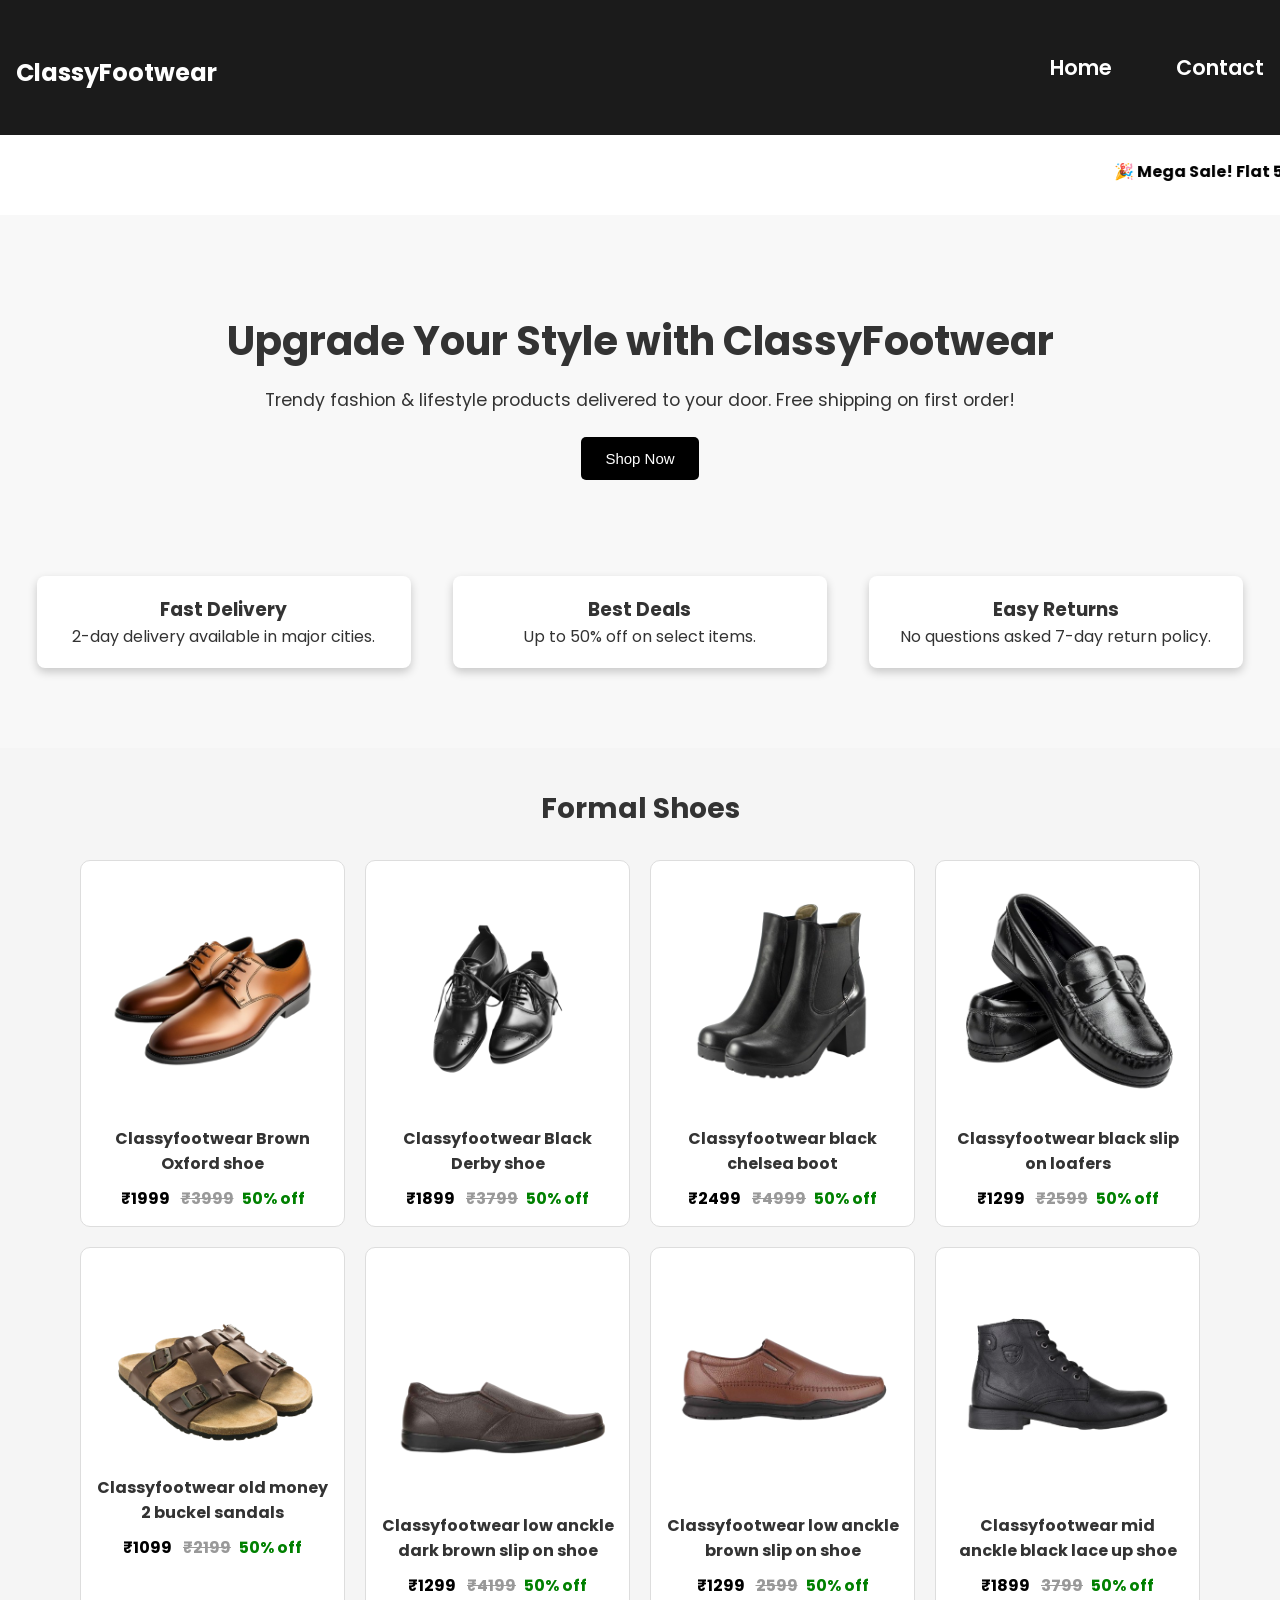
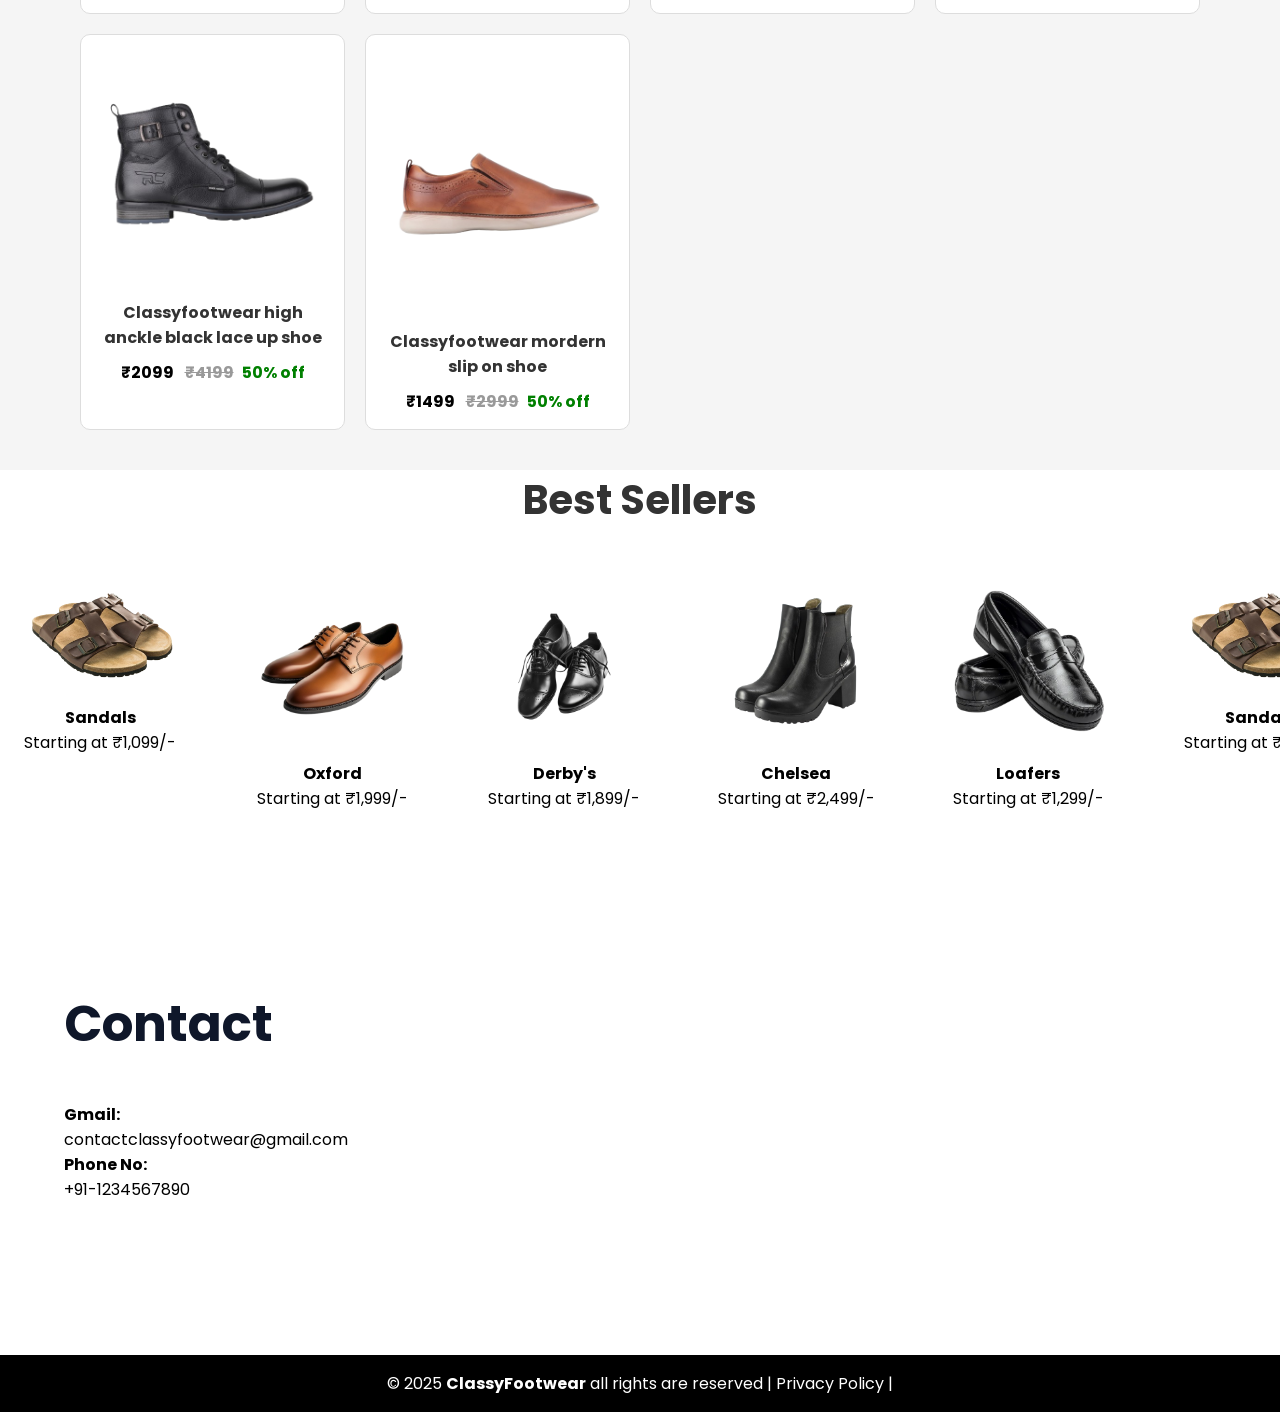
<file: Landingpage/index.html>
<!DOCTYPE html>
<html lang="en">
<head>
<meta charset="UTF-8" />
<meta name="viewport" content="width=device-width, initial-scale=1.0" />
<title>Classyfootwear - Your Smart Shopping Hub</title>
<link rel="stylesheet" href="style.css" />
</head>
<body>

<nav id="desktop-nav">
    <div class="logo">
        <h1>ClassyFootwear</h1>
    </div>
    <div>
        <ul class="nav-links">
            <li><a href="index.html">Home </a></li>
            <li><a href="#contact">Contact</a></li>
        </ul>
    </div>
</nav>
<!-- Responsive Navigation -->
<nav id="sidenav">
    <div class="logo">
        ClassyFootwear
    </div>
    <div class="sidenav-menu">
        <div class="sidenav-menu-icon" onclick="toggleMenu()">
            <span></span>
            <span></span>
            <span></span>
        </div>
        <div class="sidenav-menu-links">
            <li><a href="index.html" onclick="toggleMenu()">Home </a></li>
            <li><a href="#contact" onclick="toggleMenu()">Contact</a></li>
        </div>
    </div>
</nav>

<marquee behavior="scroll" direction="left" scrollamount="9" class="marque-scroll">
    🎉 Mega Sale! Flat 50% Off on Shoes    &nbsp;&nbsp;&nbsp;&nbsp;&nbsp;  • Free Delivery on 1st Order     &nbsp;&nbsp;&nbsp;&nbsp;&nbsp;     • Limited Time Offer! 🎁 &nbsp;&nbsp;&nbsp;&nbsp;&nbsp;&nbsp;  •Do check the new arrivals.......&nbsp;&nbsp;
</marquee>


<section class="content-section">
<h1>Upgrade Your Style with ClassyFootwear</h1>
<p>Trendy fashion & lifestyle products delivered to your door. Free shipping on first order!</p>

<button class="shop-button">Shop Now</button>
</section>

<section class="features">
<div class="feature-box">
    <h3>Fast Delivery</h3>
    <p>2-day delivery available in major cities.</p>
</div>
<div class="feature-box">
    <h3>Best Deals</h3>
    <p>Up to 50% off on select items.</p>
</div>
<div class="feature-box">
    <h3>Easy Returns</h3>
    <p>No questions asked 7-day return policy.</p>
</div>
</section>

<section class="product-section">
    <h2>Formal Shoes</h2>
    <div class="product-g">
      
      <!-- Product Card Start -->
      <div class="product-c">
        <img src="images/img2.png" alt="Formal Shoe 1">
        <h3> Classyfootwear Brown Oxford shoe</h3>
        <p class="price">₹1999 <span class="original-price">₹3999</span> <span class="discount">50% off</span></p>
        
      </div>

      <div class="product-c">
        <img src="images/img3.png" alt="Formal Shoe 2">
        <h3> Classyfootwear Black Derby shoe</h3>
        <p class="price">₹1899 <span class="original-price">₹3799</span> <span class="discount">50% off</span></p>
        
      </div>
  
      <div class="product-c">
        <img src="images/img4.png" alt="Formal Shoe 3">
        <h3>Classyfootwear  black chelsea boot</h3>
        <p class="price">₹2499 <span class="original-price">₹4999</span> <span class="discount">50% off</span></p>
        
      </div>

      <div class="product-c">
        <img src="images/img5.png" alt="Formal Shoe 3">
        <h3>Classyfootwear black slip on loafers</h3>
        <p class="price">₹1299 <span class="original-price">₹2599</span> <span class="discount">50% off</span></p>
        
      </div>

      <div class="product-c">
        <img src="images/image1.png" alt="Formal Shoe 3" style="margin-top: 2.5rem;">
        <h3>Classyfootwear old money 2 buckel sandals</h3>
        <p class="price">₹1099 <span class="original-price">₹2199</span> <span class="discount">50% off</span></p>
        
      </div>

      <div class="product-c">
        <img src="images/img6.png" alt="Formal Shoe 3">
        <h3>Classyfootwear low anckle dark brown slip on shoe </h3>
        <p class="price">₹1299 <span class="original-price">₹4199</span> <span class="discount">50% off</span></p>
        
      </div>

      <div class="product-c">
        <img src="images/img7.png" alt="Formal Shoe 3">
        <h3>Classyfootwear low anckle  brown slip on shoe </h3>
        <p class="price">₹1299 <span class="original-price">2599</span> <span class="discount">50% off</span></p>
        
      </div>

      <div class="product-c">
        <img src="images/img8.png" alt="Formal Shoe 3">
        <h3>Classyfootwear mid anckle black lace up shoe</h3>
        <p class="price">₹1899 <span class="original-price">3799</span> <span class="discount">50% off</span></p>
        
      </div>

      <div class="product-c">
        <img src="images/img9.png" alt="Formal Shoe 3">
        <h3>Classyfootwear  high anckle black lace up shoe</h3>
        <p class="price">₹2099 <span class="original-price">₹4199</span> <span class="discount">50% off</span></p>
        
      </div>

      <div class="product-c">
        <img src="images/img10.png" alt="Formal Shoe 3" style="margin-top: 1.8rem;">
        <h3>Classyfootwear mordern slip on shoe </h3>
        <p class="price">₹1499 <span class="original-price">₹2999</span> <span class="discount">50% off</span></p>
        
      </div>


    </div>
  </section>
  
  



<section class="products">
    <h2 style="font-size:40px;text-align: center; padding-bottom: 2rem;">Best Sellers</h2>
    <div class="scroll-wrapper">
      <div class="product-grid">
        <!-- Repeat your product cards -->
        <div class="product-card" class="p1"><img src="images/image1.png" alt="Product 1" class="p1"/><h4>Sandals</h4><p>Starting at ₹1,099/-</p></div>
        <div class="product-card"><img src="images/img2.png" alt="Product 2"/><h4>Oxford </h4><p>Starting at ₹1,999/-</p></div>
        <div class="product-card"><img src="images/img3.png" alt="Product 3"/><h4>Derby's </h4><p>Starting at ₹1,899/-</p></div>
        <div class="product-card"><img src="images/img4.png" alt="Product 4"/><h4>Chelsea</h4><p>Starting at ₹2,499/-</p></div>
        <div class="product-card"><img src="images/img5.png" alt="Product 5"/><h4>Loafers</h4><p>Starting at ₹1,299/-</p></div>
  
        <!-- Repeat same cards again for infinite scroll illusion -->
        <div class="product-card" ><img src="images/image1.png" alt="Product 1"/><h4>Sandals</h4><p>Starting at ₹1,099/-</p></div>
        <div class="product-card"><img src="images/img2.png" alt="Product 2"/><h4>Oxford </h4><p>Starting at ₹1,999/-</p></div>
        <div class="product-card"><img src="images/img3.png" alt="Product 3"/><h4>Derby's </h4><p>Starting at ₹1,899/-</p></div>
        <div class="product-card"><img src="images/img4.png" alt="Product 4"/><h4>Chelsea</h4><p>Starting at ₹2,499/-</p></div>
        <div class="product-card"><img src="images/img5.png" alt="Product 5"/><h4>Loafers</h4><p>Starting at ₹1,299/-</p></div>
      </div>
    </div>
  </section>
  

<!-- Contact section -->
<section id="contact">
    <div class="contact-container">         
        <div class="contact-left-detail">

            <h1  style="text-align: left;font-size: 50px;font-weight: bold;color: #0F172A;" class="contact-title">Contact</h1>

            <p style="font-weight: bold; "><Strong>Gmail</Strong>:</p>
            <p >contactclassyfootwear@gmail.com</p>
            <p style="font-weight: bold;"> <strong>Phone No:</strong></p>
            <p>+91-1234567890</p>
            <br>
        </div>

    </div>
</section>

<footer>
<p >© 2025 <b>ClassyFootwear</b> all rights are reserved | Privacy Policy |</p>
</footer>
<script src="script.js"></script>
</body>
</html>
</file>
<file: Landingpage/style.css>
@import url('https://fonts.googleapis.com/css2?family=Montserrat:wght@900&family=Poppins:wght@300;400;500;600;700&display=swap');

* {
  margin: 0;
  padding: 0;
  box-sizing: border-box;
}

html {
  scroll-behavior: smooth;
  }

body {
  background-color: #FFFFFF;
  font-family: 'Poppins', sans-serif;
  overflow-x: hidden;
  padding-top: 15vh;
  color: #333333; 
}

a {
  font-weight: 600;
  color: #ffffff; 
  text-decoration: none;
  position: relative;
  display: inline-block;
  transition: transform 0.3s ease, color 0.2s ease;
}

a:hover {
  color: #a590ff;
  transform: translateY(-7px);
}

.logo {
  color: #ffffff;
  padding-top: 10px;
}

nav, .nav-links {
  display: flex;
  align-items: center;
}

nav {
  position: fixed;
  top: 0;
  left: 0;
  width: 100%;
  justify-content: space-between;
  z-index: 1000;
  background-color: #1b1b1b; 
  height: 15vh;
  padding: 0 1rem;
}

.nav-links {
  gap: 4rem;
  list-style: none;
  font-size: 1.3rem;
}

#sidenav {
  display: none;
}

.sidenav-menu {
  position: relative;
  display: inline-block;
}

.sidenav-menu-icon {
  display: flex;
  flex-direction: column;
  justify-content: space-between;
  height: 24px;
  width: 30px;
  cursor:none;
}

.sidenav-menu-icon span {
  width: 100%;
  height: 4px;
  background: #ffffff;
  transition: 0.3s ease-in-out;
}

.sidenav-menu-links {
  position: fixed;
  top: 60px;
  right: 0;
  background: #1b1b1b;
  width: 100vw;
  padding: 0;
  margin: 0;
  max-height: 0;
  overflow: hidden;
  text-align: center;
  font-size: 1.2rem;
  transition: 0.3s ease-in-out;
  z-index: 999;
}

.sidenav-menu-links li {
  list-style: none;
  margin: 1rem 0;
}

.sidenav-menu-links.Open {
  max-height: 500px;
  padding: 50px 0;
  margin-top: 40px;
}

.sidenav-menu-icon.Open span:first-child {
  transform: rotate(46deg) translate(9px, 5px);
}

.sidenav-menu-icon.Open span:nth-child(2) {
  opacity: 0;
}

.sidenav-menu-icon.Open span:last-child {
  transform: rotate(-46deg) translate(9px, -5px);
}

.marque-scroll {
  color: #000000; 
  font-weight: bold;
  padding: 1.5rem 0 ;
}

.content-section {
  background: #F8F8F8; 
  padding: 6rem 2rem 4rem;
  text-align: center;
}

.content-section h1 {
  font-size: 2.5rem;
  margin-bottom: 1rem;
}

.content-section p {
  font-size: 1.1rem;
  margin-bottom: 1.5rem;
}

.shop-button {
  padding: 0.8rem 1.5rem;
  font-size: 15px;
  background: #000000; 
  border: none;
  color: #FFFFFF; 
  border-radius: 5px;
  cursor: pointer;
  transition: transform 0.3s ease, color 0.3s ease;
}

.shop-button:hover {
  font-size: 15px;
  font-weight: 700;
  background: #a590ff; 
  color: #000000; 
  box-shadow: 0 3px 7px rgba(0, 0, 0, 0.2);
  transform: scale(1.1);
}

.features {
  display: flex;
  justify-content: space-around;
  padding: 2rem 1rem 5rem;
  background-color: #F8F8F8;
}

.feature-box {
  background: #FFFFFF;
  padding: 1.2rem;
  text-align: center;
  border-radius: 8px;
  width: 30%;
  box-shadow: 0 4px 10px rgba(0, 0, 0, 0.2);
}

.product-section {
  padding: 40px 5rem;
  background-color: #f5f5f5;
}

.product-section h2 {
  text-align: center;
  margin-bottom: 30px;
  font-size: 28px;
  color: #333;
}

.product-g {
  display: grid;
  grid-template-columns: repeat(auto-fit, minmax(220px, 1fr));
  gap: 20px;
}

.product-c {
  background: #fff;
  border: 1px solid #ddd;
  padding: 15px;
  border-radius: 10px;
  text-align: center;
}

.product-c:hover {
  box-shadow: 0 4px 12px rgba(0, 0, 0, 0.1);
}

.product-c img {
  width: 100%;
  height: auto;
  border-radius: 5px;
  transition: transform 0.3s ease;
}

.product-c img:hover{
  transform: scale(1.2);
}

.product-c h3 {
  font-size: 16px;
  margin: 10px 0;
  color: #333;
}

.price {
  color: #000;
  font-weight: bold;
}

.original-price {
  text-decoration: line-through;
  color: #999;
  margin-left: 8px;
}

.discount {
  color: green;
  margin-left: 5px;
}

.scroll-wrapper {
  width: 100%;
  overflow: hidden;
  position: relative;
  text-align: center;
}

.product-grid {
  display: flex;
  gap: 2rem;
  animation: scroll 20s linear infinite;
}

@keyframes scroll {
  0% {
    transform: translateX(0%);
  }
  100% {
    transform: translateX(-50%);
  }
}

.product-card {
  flex: 0 0 auto;
  width: 200px;
  text-align: center;
  border-radius: 8px;
  padding: 1rem;
  background-color: #FFFFFF; 
  color: #000000; 
}

.product-card img {
  width: 100%;
  border-radius: 5px;
  margin-bottom: 0.5rem;
}

#contact {
  padding: 10rem 4rem 6rem;
}

.contact-title {
  text-align: center;
  font-size: 50px;
  font-weight: bold;
  color: #000000; 
  margin-bottom: 40px;
}

.contact-container {
  padding: 0;
  margin: 0;
  display: flex;
  justify-content: space-between;
  gap: 20rem;
}

.contact-left-detail,
.contact-right-detail {
  flex: 1;
  min-width: 300px;
}

.contact-left-detail p {
  font-size: 16px;
  color: #000000; 
}

.contact-right-detail form {
  display: flex;
  flex-direction: column;
}

.contact-right-detail input,
.contact-right-detail textarea {
  background-color: #ffffff; 
  padding: 12px;
  margin-bottom: 16px;
  border: 1px solid #808080; 
  border-radius: 8px;
  font-family: 'Poppins', sans-serif;
}

.submit-btn {
  background-color: #000000;
  color: #ffffff;
  font-size: 15px;
  padding: 12px;
  border: none;
  border-radius: 8px;
  font-weight: bold;
  cursor: pointer;
  transition: all 0.2s ease;
  box-shadow: 0 4px 6px rgba(5, 1, 1, 0.3);
}

.submit-btn:hover {
  color: #000000;
  background-color: #a590ff; 
  transform: translateY(-5px);
  box-shadow: 0 4px 6px rgba(5, 1, 1, 0.3);
}

footer {
  background: #000000;
  color: #ffffff;
  text-align: center;
  padding: 1rem;
  margin-top: 2rem;
}

@media screen and (max-width: 768px) {
  #desktop-nav {
    display: none;
  }

  #sidenav {
    position: fixed;
    top: 0;
    left: 0;
    width: 100%;
    background: #1b1b1b; 
    color: #ffffff;
    z-index: 1001;
    display: flex;
    justify-content: space-between;
    align-items: center;
    height: 18vh;
    padding: 1rem;
  }

  .sidenav-menu-icon {
    margin-right: 1rem;
  }

  .sidenav-menu-links {
    top: 100px;
    width: 100vw;
    height: auto;
    font-size: 1.2rem;
  }

  .sidenav-menu-links li {
    margin: 1rem 0;
  }

  .sidenav-menu-links.Open {
    background-color: #1b1b1b;
    max-height: 500px;
    padding: 20px 0;
  }

  .logo {
    font-size: x-large;
    font-weight: 600;
    color: #ffffff;
    text-align: left;
  }

  .marque-scroll {
    color: #000000;
    font-weight: bold;
    padding-top: 3rem;
  }

  .features {
    flex-direction: column;
    align-items: center;
  }

  .feature-box {
    width: 90%;
    margin-bottom: 1.5rem;
  }

  .product-section {
    padding: 40px 2rem;
  }

  .product-g {
    grid-template-columns: repeat(2, 1fr); 
  }

  .product-c {
    width: 100%; 
  }

  .product-grid {
    display: flex;
    gap: 2rem;
    animation: scroll 7s linear infinite;
  }

  .contact-container {
    flex-direction: column;
    gap: 0;
  }

  .contact-left-detail,
  .contact-right-detail {
    flex: 1;
    min-width: unset;
    margin-bottom: 20px;
  }
}
</file>
